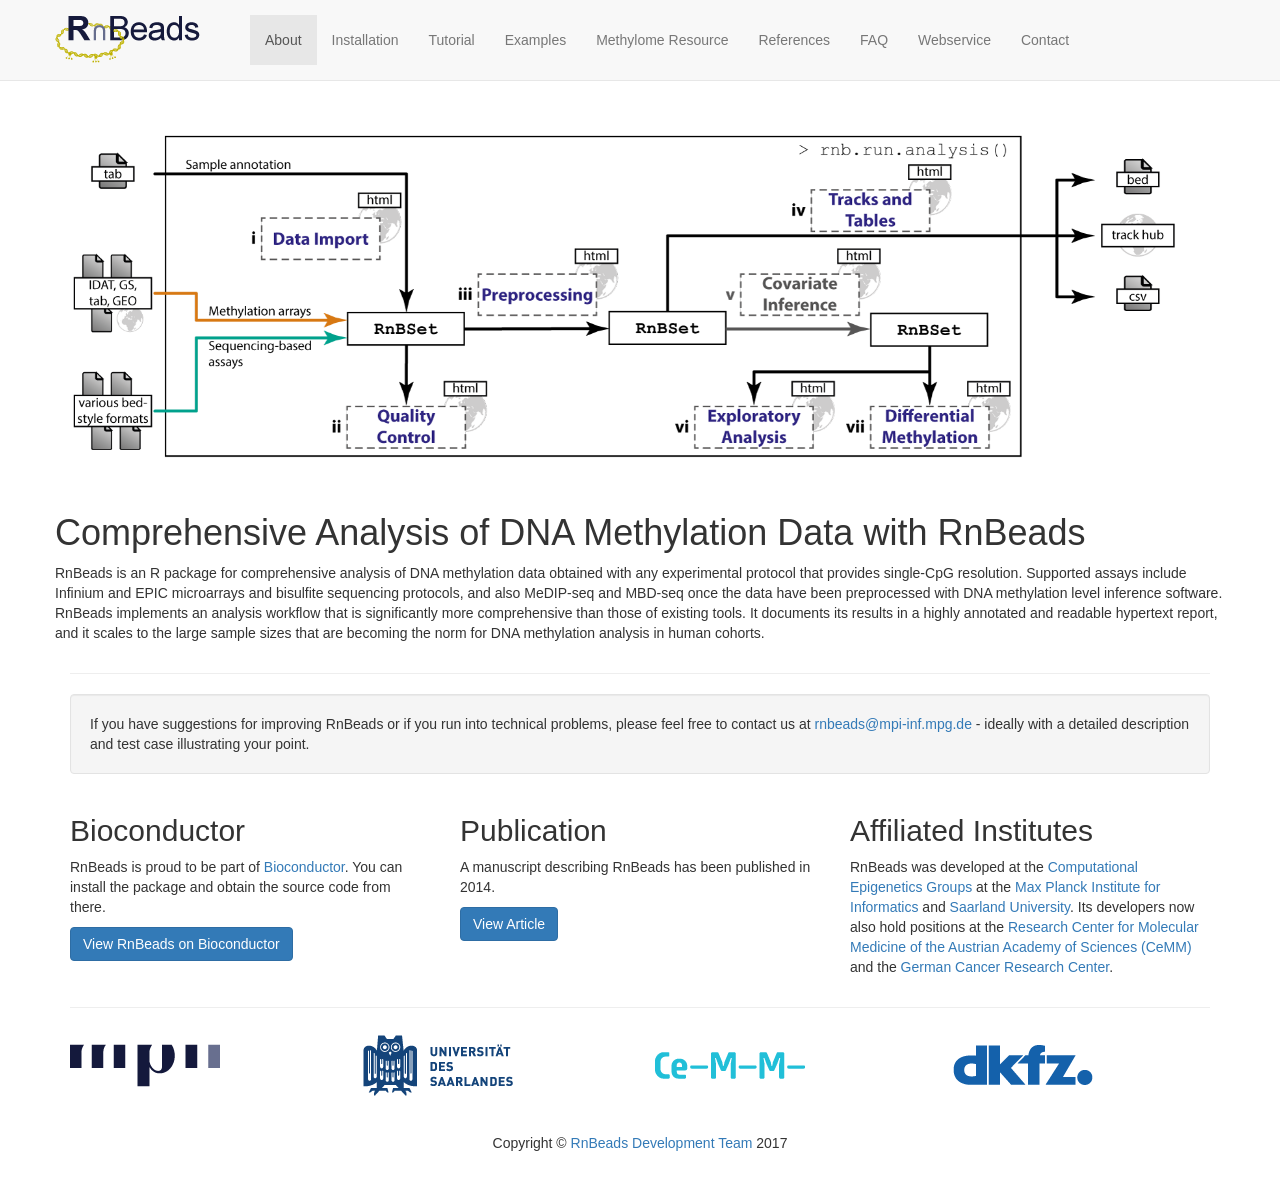
<file: index.html>
<!DOCTYPE html>
<html lang="en">

<head>

    <meta charset="utf-8">
    <meta http-equiv="X-UA-Compatible" content="IE=edge">
    <meta name="viewport" content="width=device-width, initial-scale=1">
    <meta name="description" content="">
    <meta name="author" content="">

    <title>RnBeads</title>

    <!-- Bootstrap Core CSS -->
    <link href="css/bootstrap.min.css" rel="stylesheet">

    <!-- Custom CSS -->
    <link href="css/small-business.css" rel="stylesheet">

    <!-- HTML5 Shim and Respond.js IE8 support of HTML5 elements and media queries -->
    <!-- WARNING: Respond.js doesn't work if you view the page via file:// -->
    <!--[if lt IE 9]>
        <script src="https://oss.maxcdn.com/libs/html5shiv/3.7.0/html5shiv.js"></script>
        <script src="https://oss.maxcdn.com/libs/respond.js/1.4.2/respond.min.js"></script>
    <![endif]-->

</head>

<body>

    <!-- Navigation -->
    <nav class="navbar navbar-default navbar-fixed-top" role="navigation">
        <div class="container">
            <!-- Brand and toggle get grouped for better mobile display -->
            <div class="navbar-header">
                <button type="button" class="navbar-toggle" data-toggle="collapse" data-target="#bs-example-navbar-collapse-1">
                    <span class="sr-only">Toggle navigation</span>
                    <span class="icon-bar"></span>
                    <span class="icon-bar"></span>
                    <span class="icon-bar"></span>
                </button>
                <a class="navbar-brand" href="index.html">
                    <img src="images/rnb_logo_145x50.png" alt="">
                </a>
            </div>
            <!-- Collect the nav links, forms, and other content for toggling -->
            <div class="collapse navbar-collapse" id="bs-example-navbar-collapse-1">
                <ul class="nav navbar-nav">
                    <li class="active">
                        <a href="index.html">About</a>
                    </li>
                    <li>
                        <a href="installation.html">Installation</a>
                    </li>
                    <li>
                        <a href="tutorial.html">Tutorial</a>
                    </li>
                    <li>
                        <a href="examples.html">Examples</a>
                    </li>
                    <li>
                        <a href="methylomes.html">Methylome Resource</a>
                    </li>
                    <li>
                        <a href="references.html">References</a>
                    </li>
                    <li>
                        <a href="faq.html">FAQ</a>
                    </li>
                    <li>
                        <a href="webservice.html">Webservice</a>
                    </li>
                    <li>
                        <a href="contact.html">Contact</a>
                    </li>
                </ul>
            </div>
            <!-- /.navbar-collapse -->
        </div>
        <!-- /.container -->
    </nav>

    <!-- Page Content -->
    <div class="container">

        <!-- Heading Row -->
        <div class="row">
            <div class="col-ld-8">
                <img class="img-responsive img-rounded" src="images/rnb_workflow_1800x605.png" alt="">
            </div>
            <!-- /.col-md-8 -->
            <div class="col-ld-4">
                <h1>Comprehensive Analysis of DNA Methylation Data with RnBeads</h1>
                <p>RnBeads is an R package for comprehensive analysis of DNA methylation data obtained with any experimental protocol that provides single-CpG resolution. Supported assays include Infinium and EPIC microarrays and bisulfite sequencing protocols, and also MeDIP-seq and MBD-seq once the data have been preprocessed with DNA methylation level inference software. RnBeads implements an analysis workflow that is significantly more comprehensive than those of existing tools. It documents its results in a highly annotated and readable hypertext report, and it scales to the large sample sizes that are becoming the norm for DNA methylation analysis in human cohorts.</p>
            </div>
            <!-- /.col-md-4 -->
        </div>
        <!-- /.row -->

        <hr>

        <!-- Call to Action Well -->
        <div class="row">
            <div class="col-md-12">
                <div class="well">
                    If you have suggestions for improving RnBeads or if you run into technical problems, please feel free to contact us at <a href="mailto:rnbeads@mpi-inf.mpg.de">rnbeads@mpi-inf.mpg.de</a> - ideally with a detailed description and test case illustrating your point.
                </div>
            </div>
            <!-- /.col-lg-12 -->
        </div>
        <!-- /.row -->

        <!-- Content Row -->
        <div class="row">
            <div class="col-md-4">
                <h2>Bioconductor</h2>
                <p>RnBeads is proud to be part of <a href="http://bioconductor.org/">Bioconductor</a>. You can install the package and obtain the source code from there.</p>
                <a class="btn btn-primary" href="http://bioconductor.org/packages/release/bioc/html/RnBeads.html">View RnBeads on Bioconductor</a>
            </div>
            <!-- /.col-md-4 -->
            <div class="col-md-4">
                <h2>Publication</h2>
                <p>A manuscript describing RnBeads has been published in 2014.</p>
                <a class="btn btn-primary" href="http://www.nature.com/nmeth/journal/vaop/ncurrent/full/nmeth.3115.html">View Article</a>
            </div>
            <!-- /.col-md-4 -->
            <div class="col-md-4">
                <h2>Affiliated Institutes</h2>
                <p>RnBeads was developed at the <a href="http://www.computational-epigenetics.de/">Computational Epigenetics Groups</a> at the <a href="https://www.mpi-inf.mpg.de/">Max Planck Institute for Informatics</a> and <a href="http://epigenetik.uni-saarland.de">Saarland University</a>. Its developers now also hold positions at the <a href="http://cemm.at/research/groups/christoph-bock-group/">Research Center for Molecular Medicine of the Austrian Academy of Sciences (CeMM)</a> and the <a href="https://www.dkfz.de/en/tox/index.php">German Cancer Research Center</a>.</p>
            </div>
            <!-- /.col-md-4 -->
        </div>
        <!-- /.row -->

        <hr>

        <div class="row">
            <div class="col-md-3">
                <img class="img-responsive" src="images/mpii_150x75px.png" alt="">
            </div>
            <div class="col-md-3">
                <img class="img-responsive" src="images/uds_150x75px.png" alt="">
            </div>
            <div class="col-md-3">
                <img class="img-responsive" src="images/cemm_150x75px.png" alt="">
            </div>
            <div class="col-md-3">
                <img class="img-responsive" src="images/dkfz_150x75px.png" alt="">
            </div>
        </div>
        <!-- /.row -->

    </div>
    <!-- /.container -->

    <!-- Footer -->
    <footer class="py-5 bg-inverse">
        <div class="container">
            <p class="m-0 text-center text-white">Copyright &copy; <a href="mailto:rnbeads@mpi-inf.mpg.de">RnBeads Development Team</a> 2017</p>
        </div>
    </footer>

    <!-- jQuery -->
    <script src="js/jquery.js"></script>

    <!-- Bootstrap Core JavaScript -->
    <script src="js/bootstrap.min.js"></script>

</body>

</html>
</file>
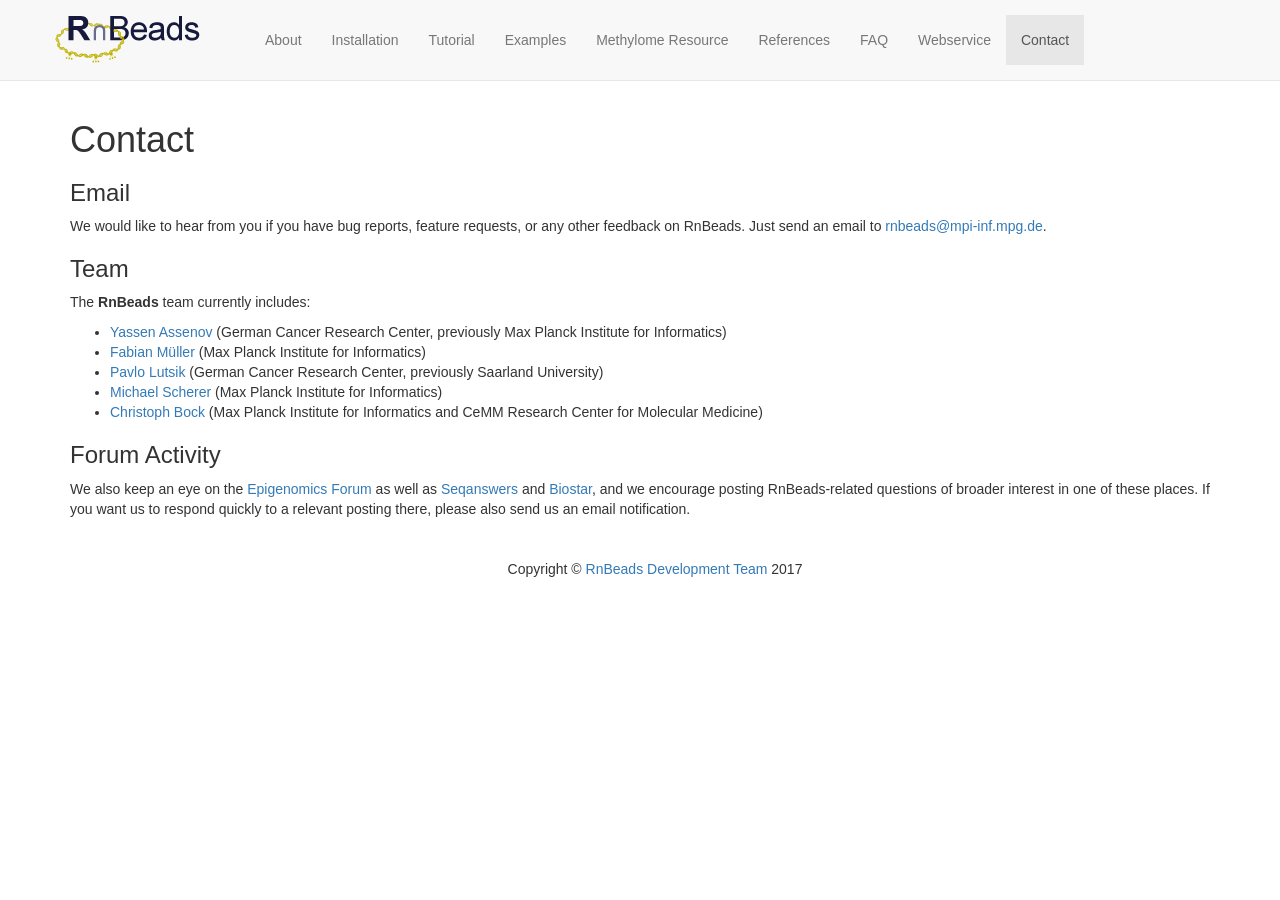
<file: contact.html>
<!DOCTYPE html>
<html lang="en">

<head>

    <meta charset="utf-8">
    <meta http-equiv="X-UA-Compatible" content="IE=edge">
    <meta name="viewport" content="width=device-width, initial-scale=1">
    <meta name="description" content="">
    <meta name="author" content="">

    <title>RnBeads</title>

    <!-- Bootstrap Core CSS -->
    <link href="css/bootstrap.min.css" rel="stylesheet">

    <!-- Custom CSS -->
    <link href="css/small-business.css" rel="stylesheet">

    <!-- HTML5 Shim and Respond.js IE8 support of HTML5 elements and media queries -->
    <!-- WARNING: Respond.js doesn't work if you view the page via file:// -->
    <!--[if lt IE 9]>
        <script src="https://oss.maxcdn.com/libs/html5shiv/3.7.0/html5shiv.js"></script>
        <script src="https://oss.maxcdn.com/libs/respond.js/1.4.2/respond.min.js"></script>
    <![endif]-->

</head>

<body>

    <!-- Navigation -->
    <nav class="navbar navbar-default navbar-fixed-top" role="navigation">
        <div class="container">
            <!-- Brand and toggle get grouped for better mobile display -->
            <div class="navbar-header">
                <button type="button" class="navbar-toggle" data-toggle="collapse" data-target="#bs-example-navbar-collapse-1">
                    <span class="sr-only">Toggle navigation</span>
                    <span class="icon-bar"></span>
                    <span class="icon-bar"></span>
                    <span class="icon-bar"></span>
                </button>
                <a class="navbar-brand" href="index.html">
                    <img src="images/rnb_logo_145x50.png" alt="">
                </a>
            </div>
            <!-- Collect the nav links, forms, and other content for toggling -->
            <div class="collapse navbar-collapse" id="bs-example-navbar-collapse-1">
                <ul class="nav navbar-nav">
                    <li>
                        <a href="index.html">About</a>
                    </li>
                    <li>
                        <a href="installation.html">Installation</a>
                    </li>
                    <li>
                        <a href="tutorial.html">Tutorial</a>
                    </li>
                    <li>
                        <a href="examples.html">Examples</a>
                    </li>
                    <li>
                        <a href="methylomes.html">Methylome Resource</a>
                    </li>
                    <li>
                        <a href="references.html">References</a>
                    </li>
                    <li>
                        <a href="faq.html">FAQ</a>
                    </li>
                    <li>
                        <a href="webservice.html">Webservice</a>
                    </li>
                    <li class="active">
                        <a href="contact.html">Contact</a>
                    </li>
                </ul>
            </div>
            <!-- /.navbar-collapse -->
        </div>
        <!-- /.container -->
    </nav>

    <!-- Page Content -->
    <div class="container">

        <!-- Page Heading/Breadcrumbs -->
        <h1 class="mt-4 mb-3">Contact <!-- <small>Subheading</small> --></h1>

        <!-- 
        <ol class="breadcrumb">
            <li class="breadcrumb-item">
                <a href="index.html">Home</a>
            </li>
            <li class="breadcrumb-item active">Contact</li>
        </ol>
        -->

       <h3>Email</h3>
       <p>
           We would like to hear from you if you have bug reports, feature requests, or any other feedback on RnBeads. Just send an email to <a href="mailto:rnbeads@mpi-inf.mpg.de">rnbeads@mpi-inf.mpg.de</a>.
       </p>

       <h3>Team</h3>
       <p>The <b>RnBeads</b> team currently includes:</p>
       <ul>
         <li><a href="https://www.dkfz.de/en/tox/staff/Assenov.html">Yassen Assenov</a> (German Cancer Research Center, previously Max Planck Institute for Informatics)</li>
         <li><a href="http://www.mpi-inf.mpg.de/~fmueller/">Fabian M&uuml;ller</a> (Max Planck Institute for Informatics)</li>
         <li><a href="https://www.dkfz.de/en/tox/staff/Lutsik.html">Pavlo Lutsik</a> (German Cancer Research Center, previously Saarland University)</li>
         <li><a href="http://www.mpi-inf.mpg.de/~mscherer/">Michael Scherer</a> (Max Planck Institute for Informatics)</li>
         <li><a href="http://www.christoph-bock.org">Christoph Bock</a> (Max Planck Institute for Informatics and CeMM Research Center for Molecular Medicine)</li>
       </ul>

       <h3>Forum Activity</h3>
       <p>We also keep an eye on the <a href="https://groups.google.com/forum/#!forum/epigenomicsforum">Epigenomics Forum</a> as well as <a href="http://seqanswers.com/">Seqanswers</a> and <a href="http://www.biostars.org/">Biostar</a>, and we encourage posting RnBeads-related questions of broader interest in one of these places. If you want us to respond quickly to a relevant posting there, please also send us an email notification.

        <!-- Footer -->
        <footer class="py-5 bg-inverse">
            <div class="container">
                <p class="m-0 text-center text-white">Copyright &copy; <a href="mailto:rnbeads@mpi-inf.mpg.de">RnBeads Development Team</a> 2017</p>
            </div>
        </footer>

    </div>
    <!-- /.container -->

    <!-- jQuery -->
    <script src="js/jquery.js"></script>

    <!-- Bootstrap Core JavaScript -->
    <script src="js/bootstrap.min.js"></script>


</body>

</html>
</file>
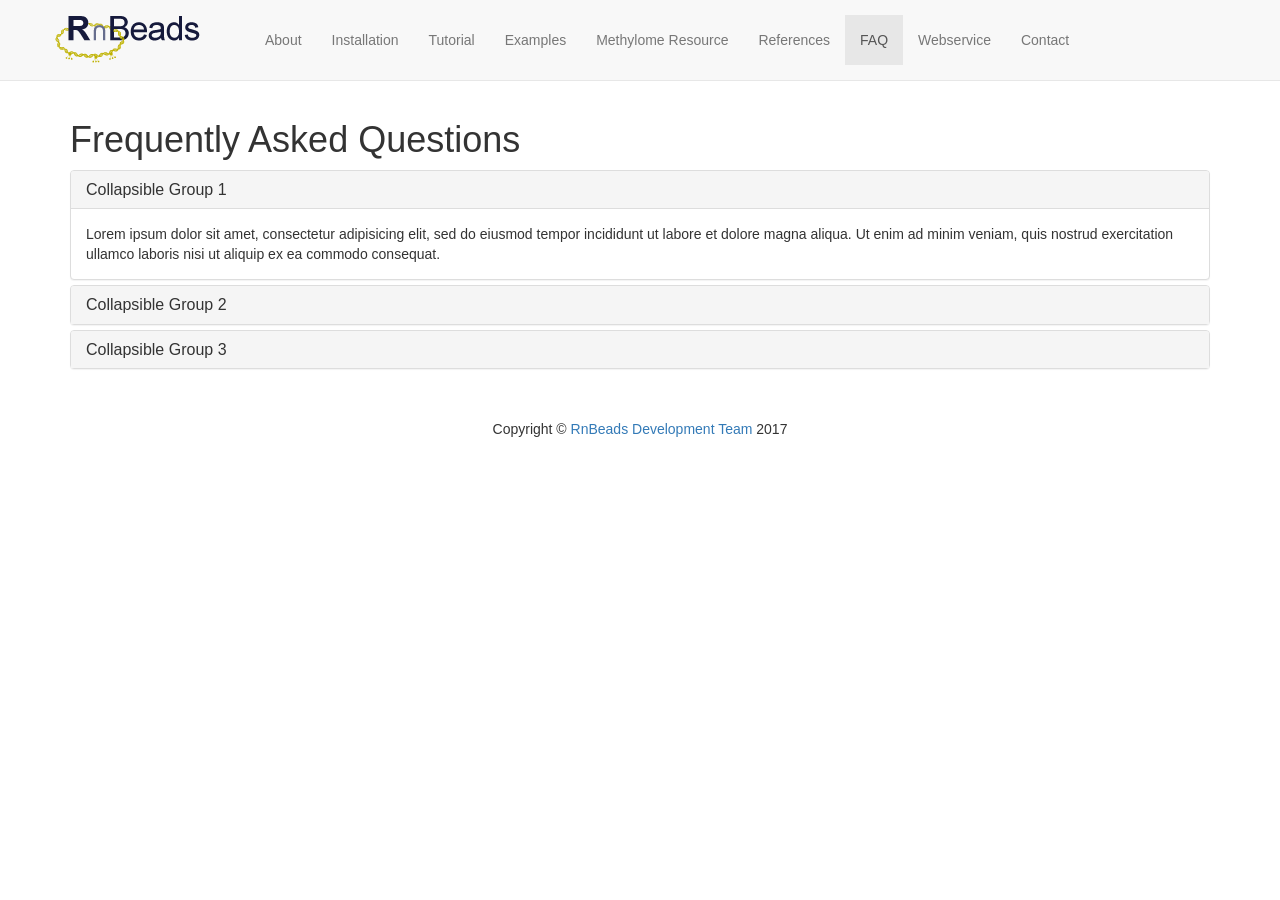
<file: faq.html>
<!DOCTYPE html>
<html lang="en">

<head>

    <meta charset="utf-8">
    <meta http-equiv="X-UA-Compatible" content="IE=edge">
    <meta name="viewport" content="width=device-width, initial-scale=1">
    <meta name="description" content="">
    <meta name="author" content="">

    <title>RnBeads</title>

    <!-- Bootstrap Core CSS -->
    <link href="css/bootstrap.min.css" rel="stylesheet">

    <!-- Custom CSS -->
    <link href="css/small-business.css" rel="stylesheet">

    <!-- HTML5 Shim and Respond.js IE8 support of HTML5 elements and media queries -->
    <!-- WARNING: Respond.js doesn't work if you view the page via file:// -->
    <!--[if lt IE 9]>
        <script src="https://oss.maxcdn.com/libs/html5shiv/3.7.0/html5shiv.js"></script>
        <script src="https://oss.maxcdn.com/libs/respond.js/1.4.2/respond.min.js"></script>
    <![endif]-->

</head>

<body>

    <!-- Navigation -->
    <nav class="navbar navbar-default navbar-fixed-top" role="navigation">
        <div class="container">
            <!-- Brand and toggle get grouped for better mobile display -->
            <div class="navbar-header">
                <button type="button" class="navbar-toggle" data-toggle="collapse" data-target="#bs-example-navbar-collapse-1">
                    <span class="sr-only">Toggle navigation</span>
                    <span class="icon-bar"></span>
                    <span class="icon-bar"></span>
                    <span class="icon-bar"></span>
                </button>
                <a class="navbar-brand" href="index.html">
                    <img src="images/rnb_logo_145x50.png" alt="">
                </a>
            </div>
            <!-- Collect the nav links, forms, and other content for toggling -->
            <div class="collapse navbar-collapse" id="bs-example-navbar-collapse-1">
                <ul class="nav navbar-nav">
                    <li>
                        <a href="index.html">About</a>
                    </li>
                    <li>
                        <a href="installation.html">Installation</a>
                    </li>
                    <li>
                        <a href="tutorial.html">Tutorial</a>
                    </li>
                    <li>
                        <a href="examples.html">Examples</a>
                    </li>
                    <li>
                        <a href="methylomes.html">Methylome Resource</a>
                    </li>
                    <li>
                        <a href="references.html">References</a>
                    </li>
                    <li class="active">
                        <a href="faq.html">FAQ</a>
                    </li>
                    <li>
                        <a href="webservice.html">Webservice</a>
                    </li>
                    <li>
                        <a href="contact.html">Contact</a>
                    </li>
                </ul>
            </div>
            <!-- /.navbar-collapse -->
        </div>
        <!-- /.container -->
    </nav>

    <!-- Page Content -->
    <div class="container">

        <!-- Page Heading/Breadcrumbs -->
        <h1 class="mt-4 mb-3">Frequently Asked Questions</h1>

        <!-- 
        <ol class="breadcrumb">
            <li class="breadcrumb-item">
                <a href="index.html">Home</a>
            </li>
            <li class="breadcrumb-item active">FAQ</li>
        </ol>
        -->

         <div class="panel-group" id="accordion">
          <div class="panel panel-default">
            <div class="panel-heading">
              <h4 class="panel-title">
                <a data-toggle="collapse" data-parent="#accordion" href="#collapse1">
                Collapsible Group 1</a>
              </h4>
            </div>
            <div id="collapse1" class="panel-collapse collapse in">
              <div class="panel-body">Lorem ipsum dolor sit amet, consectetur adipisicing elit,
              sed do eiusmod tempor incididunt ut labore et dolore magna aliqua. Ut enim ad
              minim veniam, quis nostrud exercitation ullamco laboris nisi ut aliquip ex ea
              commodo consequat.</div>
            </div>
          </div>
          <div class="panel panel-default">
            <div class="panel-heading">
              <h4 class="panel-title">
                <a data-toggle="collapse" data-parent="#accordion" href="#collapse2">
                Collapsible Group 2</a>
              </h4>
            </div>
            <div id="collapse2" class="panel-collapse collapse">
              <div class="panel-body">Lorem ipsum dolor sit amet, consectetur adipisicing elit,
              sed do eiusmod tempor incididunt ut labore et dolore magna aliqua. Ut enim ad
              minim veniam, quis nostrud exercitation ullamco laboris nisi ut aliquip ex ea
              commodo consequat.</div>
            </div>
          </div>
          <div class="panel panel-default">
            <div class="panel-heading">
              <h4 class="panel-title">
                <a data-toggle="collapse" data-parent="#accordion" href="#collapse3">
                Collapsible Group 3</a>
              </h4>
            </div>
            <div id="collapse3" class="panel-collapse collapse">
              <div class="panel-body">Lorem ipsum dolor sit amet, consectetur adipisicing elit,
              sed do eiusmod tempor incididunt ut labore et dolore magna aliqua. Ut enim ad
              minim veniam, quis nostrud exercitation ullamco laboris nisi ut aliquip ex ea
              commodo consequat.</div>
            </div>
          </div>
        </div>

    </div>
    <!-- /.container -->

    <!-- Footer -->
    <footer class="py-5 bg-inverse">
        <div class="container">
            <p class="m-0 text-center text-white">Copyright &copy; <a href="mailto:rnbeads@mpi-inf.mpg.de">RnBeads Development Team</a> 2017</p>
        </div>
    </footer>

    <!-- jQuery -->
    <script src="js/jquery.js"></script>

    <!-- Bootstrap Core JavaScript -->
    <script src="js/bootstrap.min.js"></script>

</body>

</html>
</file>
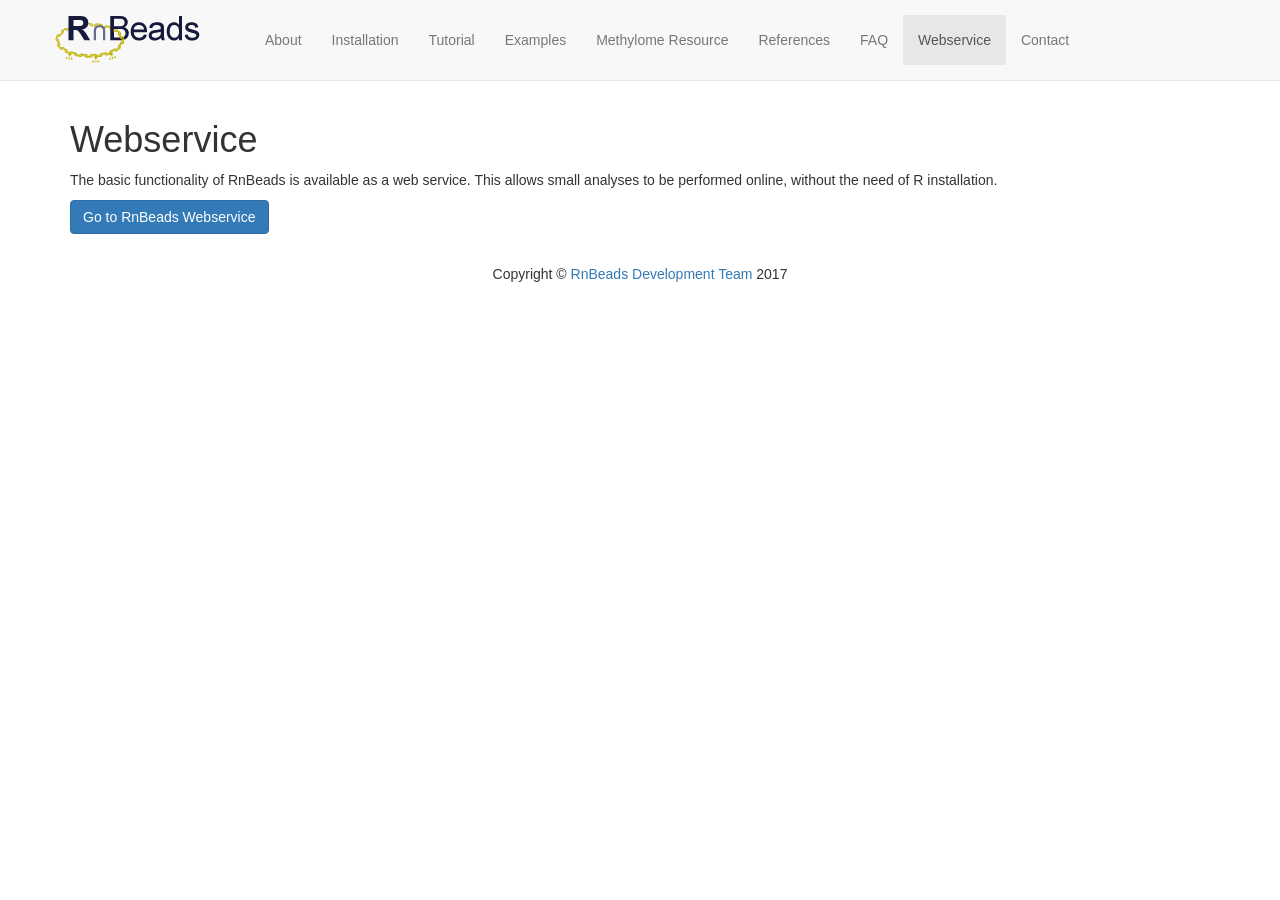
<file: webservice.html>
<!DOCTYPE html>
<html lang="en">

<head>

    <meta charset="utf-8">
    <meta http-equiv="X-UA-Compatible" content="IE=edge">
    <meta name="viewport" content="width=device-width, initial-scale=1">
    <meta name="description" content="">
    <meta name="author" content="">

    <title>RnBeads</title>

    <!-- Bootstrap Core CSS -->
    <link href="css/bootstrap.min.css" rel="stylesheet">

    <!-- Custom CSS -->
    <link href="css/small-business.css" rel="stylesheet">

    <!-- HTML5 Shim and Respond.js IE8 support of HTML5 elements and media queries -->
    <!-- WARNING: Respond.js doesn't work if you view the page via file:// -->
    <!--[if lt IE 9]>
        <script src="https://oss.maxcdn.com/libs/html5shiv/3.7.0/html5shiv.js"></script>
        <script src="https://oss.maxcdn.com/libs/respond.js/1.4.2/respond.min.js"></script>
    <![endif]-->

</head>

<body>

    <!-- Navigation -->
    <nav class="navbar navbar-default navbar-fixed-top" role="navigation">
        <div class="container">
            <!-- Brand and toggle get grouped for better mobile display -->
            <div class="navbar-header">
                <button type="button" class="navbar-toggle" data-toggle="collapse" data-target="#bs-example-navbar-collapse-1">
                    <span class="sr-only">Toggle navigation</span>
                    <span class="icon-bar"></span>
                    <span class="icon-bar"></span>
                    <span class="icon-bar"></span>
                </button>
                <a class="navbar-brand" href="index.html">
                    <img src="images/rnb_logo_145x50.png" alt="">
                </a>
            </div>
            <!-- Collect the nav links, forms, and other content for toggling -->
            <div class="collapse navbar-collapse" id="bs-example-navbar-collapse-1">
                <ul class="nav navbar-nav">
                    <li>
                        <a href="index.html">About</a>
                    </li>
                    <li>
                        <a href="installation.html">Installation</a>
                    </li>
                    <li>
                        <a href="tutorial.html">Tutorial</a>
                    </li>
                    <li>
                        <a href="examples.html">Examples</a>
                    </li>
                    <li>
                        <a href="methylomes.html">Methylome Resource</a>
                    </li>
                    <li>
                        <a href="references.html">References</a>
                    </li>
                    <li>
                        <a href="faq.html">FAQ</a>
                    </li>
                    <li class="active">
                        <a href="webservice.html">Webservice</a>
                    </li>
                    <li>
                        <a href="contact.html">Contact</a>
                    </li>
                </ul>
            </div>
            <!-- /.navbar-collapse -->
        </div>
        <!-- /.container -->
    </nav>

    <!-- Page Content -->
    <div class="container">

        <!-- Page Heading/Breadcrumbs -->
        <h1 class="mt-4 mb-3">Webservice <!-- <small>Subheading</small> --></h1>

        <!-- 
        <ol class="breadcrumb">
            <li class="breadcrumb-item">
                <a href="index.html">Home</a>
            </li>
            <li class="breadcrumb-item active">Webservice</li>
        </ol>
        -->

       <p>
           The basic functionality of RnBeads is available as a web service. This allows small analyses to be performed online, without the need of R installation.
       </p>

       <a class="btn btn-primary" href="http://rnbeads.mpi-inf.mpg.de/webservice.php">Go to RnBeads Webservice</a>

    </div>
    <!-- /.container -->

    <!-- Footer -->
    <footer class="py-5 bg-inverse">
        <div class="container">
            <p class="m-0 text-center text-white">Copyright &copy; <a href="mailto:rnbeads@mpi-inf.mpg.de">RnBeads Development Team</a> 2017</p>
        </div>
    </footer>

    <!-- jQuery -->
    <script src="js/jquery.js"></script>

    <!-- Bootstrap Core JavaScript -->
    <script src="js/bootstrap.min.js"></script>


</body>

</html>
</file>
<file: css/small-business.css>
/*!
 * Start Bootstrap - Small Business (http://startbootstrap.com/)
 * Copyright 2013-2016 Start Bootstrap
 * Licensed under MIT (https://github.com/BlackrockDigital/startbootstrap/blob/gh-pages/LICENSE)
 */

body {
    padding-top: 70px; /* Required padding for .navbar-fixed-top. Change if height of navigation changes. */
}

.navbar-fixed-top .nav {
    margin-left: 50px;
    padding: 15px 0;
}

.navbar-fixed-top .navbar-brand {
    padding: 0 15px;
}

footer {
    padding: 30px 0;
}

@media(min-width:768px) {
    body {
        padding-top: 100px; /* Required padding for .navbar-fixed-top. Change if height of navigation changes. */
    }

    .navbar-fixed-top .navbar-brand {
        padding: 15px 0;
    }
}
</file>
